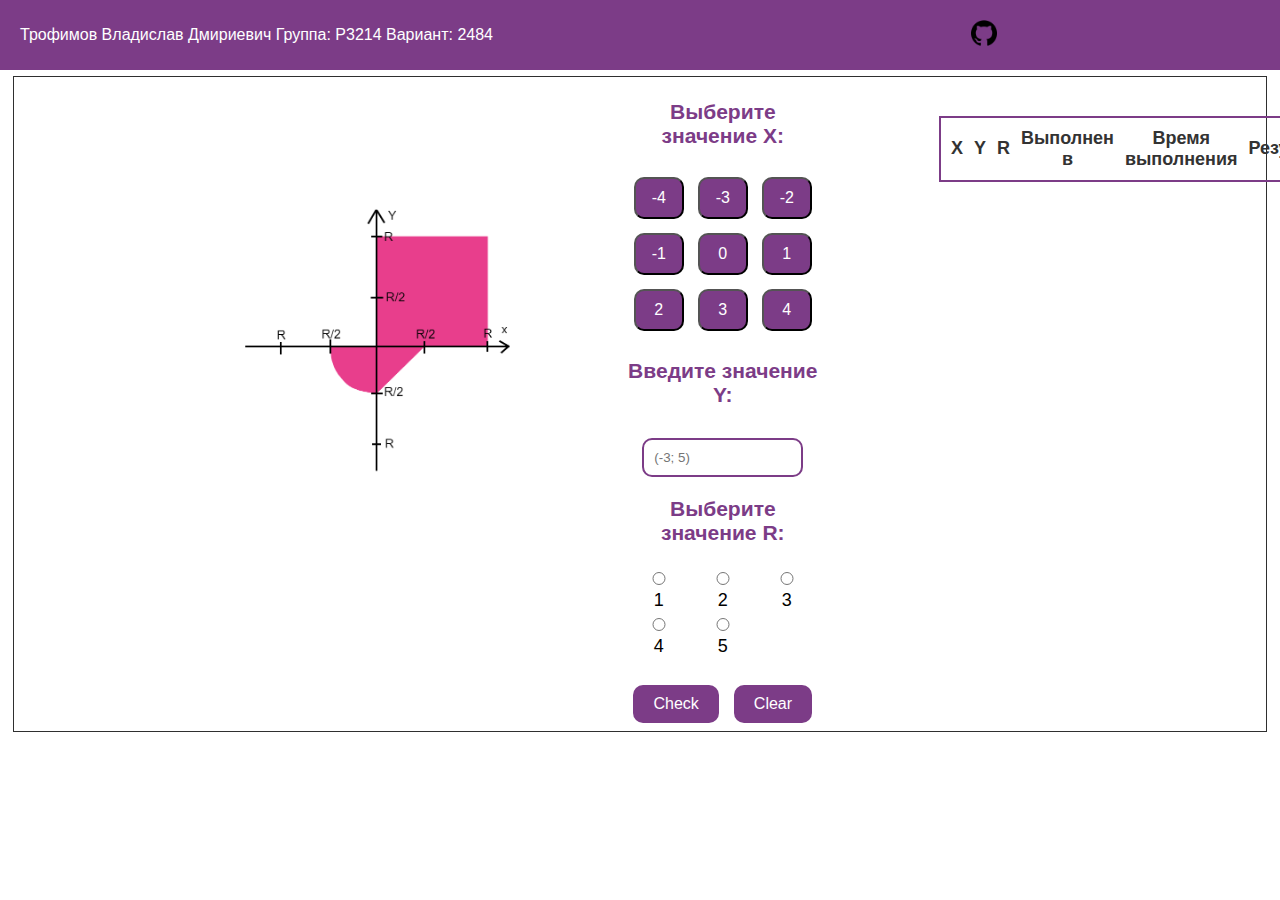
<file: index.html>
<!DOCTYPE html>
<html lang="ru">
<head>
    <meta charset="UTF-8">
    <title>First LabWork</title>
    <link rel="stylesheet" href="style.css">
</head>
<body>
    <header class="main-header">
        <div class="student">
            Трофимов Владислав Дмириевич Группа: P3214 Вариант: 2484
        </div>
        <div class="git-logo-link">
            <a href="https://github.com/viladit/webFirstLab" target="_blank">
                <img src="sources/25231.png" width="5%">
            </a>
        </div>
    </header>

    <div class="wrapper">
        <div class="grid">
            <div class="container">
                <div class="graph-container">
                    <img src="img/graph.png" alt="Graph Image" class="graphic">
                </div>
            </div>
            <div class="container">
                <form class="parameters" name="form">
                    <h3>Выберите значение X:</h3>
                    <table>
                        <tbody>
                        <tr>
                            <td><label>
                                <input id="button1" class="buttonX" type="button" name="x" value="-4"></label></td>
                            <td><label>
                                <input id="button2" class="buttonX" type="button" name="x" value="-3"></label></td>
                            <td><label>
                                <input id="button3" class="buttonX" type="button" name="x" value="-2"></label></td>
                        </tr>
                        <tr>
                            <td><label>
                                <input id="button4" class="buttonX" type="button" name="x" value="-1"></label></td>
                            <td><label>
                                <input id="button5" class="buttonX" type="button" name="x" value="0"></label></td>
                            <td><label>
                                <input id="button6" class="buttonX" type="button" name="x" value="1"></label></td>
                        </tr>
                        <tr>
                            <td><label>
                                <input id="button7" class="buttonX" type="button" name="x" value="2"></label></td>
                            <td><label>
                                <input id="button8" class="buttonX" type="button" name="x" value="3"></label></td>
                            <td><label>
                                <input id="button9" class="buttonX" type="button" name="x" value="4"></label></td>
                        </tr>
                        </tbody>
                    </table>
                    <h3>Введите значение Y:</h3>
                    <label>
                        <input id="textY" class="text-input" min="-3" max="5" maxlength="20" type="text" oninput="change_input_field(this, -2.9999, 4.9999, 0)" name="y" placeholder="(-3; 5)" size="15">
                    </label>
                    <h3>Выберите значение R:</h3>
                    <table>
                        <tbody>
                        <tr>
                            <td><label>
                                <input id="radio1" class="radioR" type="radio" name="r" value="1">1</label></td>
                            <td><label>
                                <input id="radio2" class="radioR" type="radio" name="r" value="2">2</label></td>
                            <td><label>
                                <input id="radio3" class="radioR" type="radio" name="r" value="3">3</label></td>
                        </tr>
                        <tr>
                            <td><label>
                                <input id="radio4" class="radioR" type="radio" name="r" value="4">4</label></td>
                            <td><label>
                                <input id="radio5" class="radioR" type="radio" name="r" value="5">5</label></td>
                        </tr>
                        </tbody>
                    </table>
                    <div class="action-buttons">
                        <button class="action-button" type="button" id="submit_request" name="check">
                            Check
                        </button>
                        <button class="action-button" type="submit" id="clear_table" name="clear" value="clear">
                            Clear
                        </button>
                    </div>
                </form>
            </div>
            <div class="container">
                <div class="result">
                    <table class="result-table" id="table">
                        <thead>
                        <tr>
                            <th colspan="1" style="width: 10%">X</th>
                            <th colspan="1" style="width: 10%">Y</th>
                            <th colspan="1" style="width: 5%">R</th>
                            <th colspan="1" style="width: 15%">Выполнен в</th>
                            <th colspan="1" style="width: 35%">Время выполнения</th>
                            <th colspan="1" style="width: 35%">Результат</th>
                        </tr>
                        </thead>
                        <tbody id="insertHere">
                        </tbody>
                    </table>
                </div>
            </div>
        </div>
    </div>
    <script src="validate.js"></script>
</body>
</html>
</file>
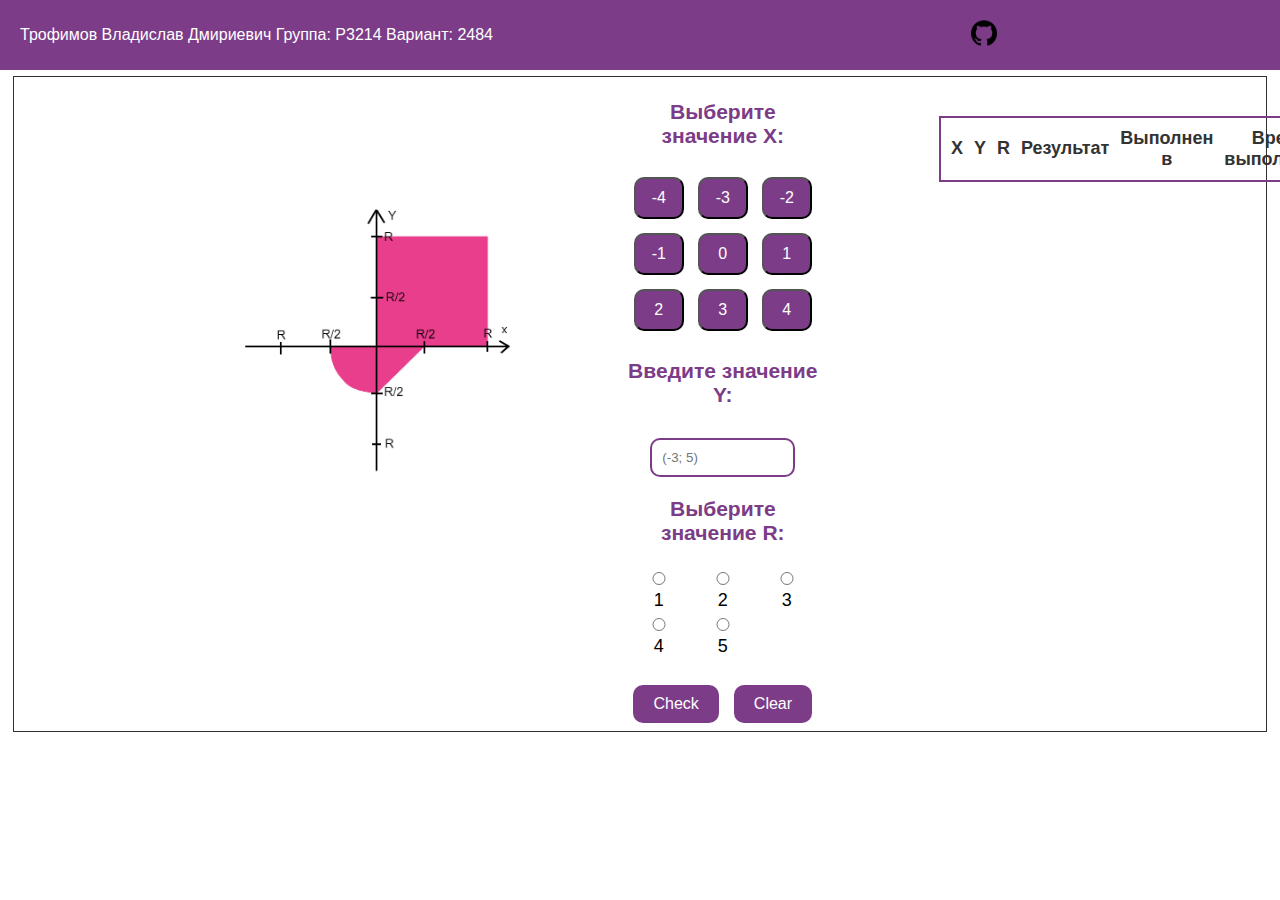
<file: page.html>
<!DOCTYPE html>
<html lang="ru">
<head>
    <meta charset="UTF-8">
    <title>First LabWork</title>
    <link rel="stylesheet" href="style.css">
</head>
<body>
    <header class="main-header">
        <div class="student">
            Трофимов Владислав Дмириевич Группа: P3214 Вариант: 2484
        </div>
        <div class="git-logo-link">
            <a href="https://github.com/viladit/webFirstLab" target="_blank">
                <img src="sources/25231.png" width="5%">
            </a>
        </div>
    </header>

    <div class="wrapper">
        <div class="grid">
            <div class="container">
                <div class="graph-container">
                    <img src="img/graph.png" alt="Graph Image" class="graphic">
                </div>
            </div>
            <div class="container">
                <form class="parameters" name="form">
                    <h3>Выберите значение X:</h3>
                    <table>
                        <tbody>
                        <tr>
                            <td><label>
                                <input id="button1" class="buttonX" type="button" name="x" value="-4"></label></td>
                            <td><label>
                                <input id="button2" class="buttonX" type="button" name="x" value="-3"></label></td>
                            <td><label>
                                <input id="button3" class="buttonX" type="button" name="x" value="-2"></label></td>
                        </tr>
                        <tr>
                            <td><label>
                                <input id="button4" class="buttonX" type="button" name="x" value="-1"></label></td>
                            <td><label>
                                <input id="button5" class="buttonX" type="button" name="x" value="0"></label></td>
                            <td><label>
                                <input id="button6" class="buttonX" type="button" name="x" value="1"></label></td>
                        </tr>
                        <tr>
                            <td><label>
                                <input id="button7" class="buttonX" type="button" name="x" value="2"></label></td>
                            <td><label>
                                <input id="button8" class="buttonX" type="button" name="x" value="3"></label></td>
                            <td><label>
                                <input id="button9" class="buttonX" type="button" name="x" value="4"></label></td>
                        </tr>
                        </tbody>
                    </table>
                    <h3>Введите значение Y:</h3>
                    <label>
                        <input id="textY" class="text-input" maxlength="2" type="text" name="y" placeholder="(-3; 5)" size="13">
                    </label>
                    <h3>Выберите значение R:</h3>
                    <table>
                        <tbody>
                        <tr>
                            <td><label>
                                <input id="radio1" class="radioR" type="radio" name="r" value="1">1</label></td>
                            <td><label>
                                <input id="radio2" class="radioR" type="radio" name="r" value="2">2</label></td>
                            <td><label>
                                <input id="radio3" class="radioR" type="radio" name="r" value="3">3</label></td>
                        </tr>
                        <tr>
                            <td><label>
                                <input id="radio4" class="radioR" type="radio" name="r" value="4">4</label></td>
                            <td><label>
                                <input id="radio5" class="radioR" type="radio" name="r" value="5">5</label></td>
                        </tr>
                        </tbody>
                    </table>
                    <div class="action-buttons">
                        <button class="action-button" type="button" id="submit_request" name="check">
                            Check
                        </button>
                        <button class="action-button" type="submit" id="clear_table" name="clear" value="clear">
                            Clear
                        </button>
                    </div>
                </form>
            </div>
            <div class="container">
                <div class="result">
                    <table class="result-table" id="table">
                        <thead>
                        <tr>
                            <th colspan="1" style="width: 10%">X</th>
                            <th colspan="1" style="width: 10%">Y</th>
                            <th colspan="1" style="width: 5%">R</th>
                            <th colspan="1" style="width: 15%">Результат</th>
                            <th colspan="1" style="width: 35%">Выполнен в</th>
                            <th colspan="1" style="width: 35%">Время выполнения</th>
                        </tr>
                        </thead>
                        <tbody id="insertHere">
                        </tbody>
                    </table>
                </div>
            </div>
        </div>
    </div>
    <script src="validate.js"></script>
</body>
</html>
</file>
<file: style.css>
body {
    background-color: #fff; /* Белый фон */
    font-family: Arial, sans-serif;
    text-align: center;
    margin: 0;
    padding: 0;
}

.main-header {
    background-color: #7c3c87;
    color: #fff; /* Белый цвет текста */
    font-family: "Arial Rounded MT Bold", sans-serif; /* Круглый шрифт */
    padding: 20px;
    display: flex;
    justify-content: space-between; /* Разместить элементы в шапке справа */
    align-items: center;
}

div {
    display: block;
}

.student {
    font-size: 16px;
}

.git-logo-link {
    margin-right: 20px; /* Отодвигаем лого GitHub вправо */
}

.git-logo-link a img {
    border: 0;
}

div.wrapper {
    margin: 0.5% 1% 2% 1%;
    width: 98%;
}
.grid {
    border: 1px solid #2f2f2f;
    display: grid;
    /* grid-template-columns: repeat(3, 606px); */
    grid-template-columns: 606px 1.3fr 3fr;
}

.graph-container img {
    max-width: 120%; /* Уменьшаем картинку с графиком */
    display: block;
    margin: 0 auto;
    margin-top: 10%;
}
div.container {
    padding: 3px 6px 3px 6px;
    font-size: 18px;
}
h3 {
    color: #7c3c87;
    margin-top: 20px;
}

.button-container {
    margin-top: 10px;
    display: flex;
    justify-content: center; /* Центрируем кнопки по горизонтали */
}

.buttonX {
    background-color: #7c3c87;
    color: #ffffff;
    padding: 10px 15px;
    font-size: 16px;
    border-radius: 10px;
    margin: 5px;
    width: 50px;
}

.buttonX:hover {
    background-color: #ffcc00;
    color: black;
}

.buttonX:active {
    background-color: #e0b301;
    color: black;
}

.text-input {
    padding: 10px;
    border: 2px solid #7c3c87;
    border-radius: 10px;
    margin-top: 10px;
}

.radioR {
    margin: 3px;
    width: 50px;
}

.action-buttons {
    margin-top: 20px;
}

.action-button {
    background-color: #7c3c87;
    color: #ffffff;
    border: none;
    padding: 10px 20px;
    font-size: 16px;
    border-radius: 10px;
    cursor: pointer;
    margin: 5px;
}

.action-button:hover{
    background-color: #ffcc00;
    color: black;
}
.result {
    margin-right: auto;
    margin-left: auto;
    width: 50%;
}

.result-table {
    border: #7c3c87 solid 2px;
    border-spacing: 0.5em;
    color: #333333;
    margin-top: 2em;
    margin-left: auto;
    margin-right: auto;
}

table {
    font-size: 18px;
    margin-right: auto;
    margin-left: auto;
}

.graphic {
    margin-left: 6em;
    margin-top: 2em;
}
</file>
